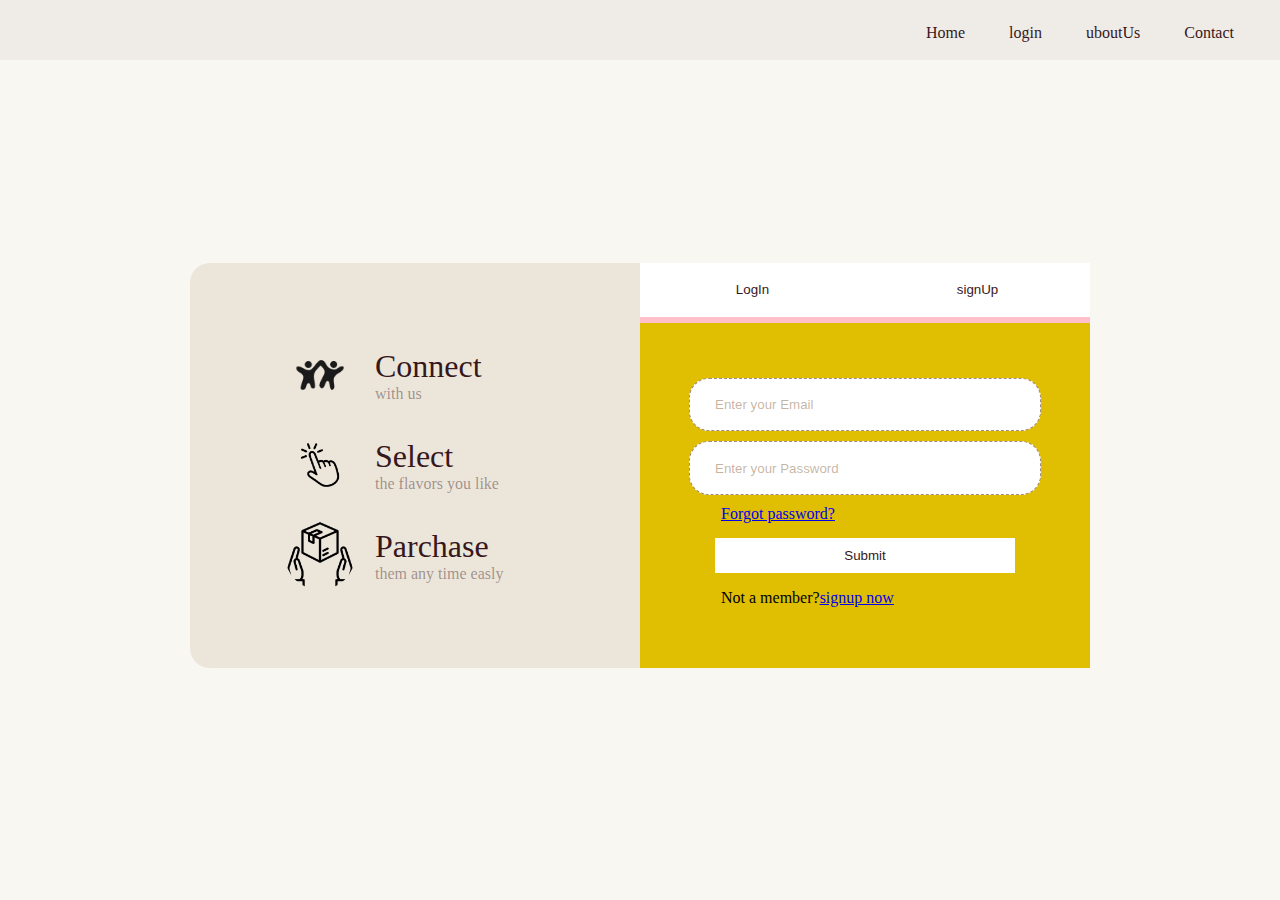
<file: login.html>
<!DOCTYPE html>
<html lang="en">
<head>
    <meta charset="UTF-8">
    <meta name="viewport" content="width=device-width, initial-scale=1.0">
    <title>LogIn and signUp</title>
    <link rel="stylesheet" href="LoginSignup/css/login.css">
</head>
<body>
    <div id="wholePageContainer">
        <nav id="navbar">
            <ul>
                <li class="li1"><a href="https://malakmamer.github.io/ICECreamWebPage/">Home</a></li>
                <li class="li2"><a href="#">login</a></li>
                <li class="li3"><a href="#">uboutUs</a></li>
                <li class="li4"><a href="https://malakmamer.github.io/ICECreamWebPage/#footerInnerContianer">Contact</a></li>
            </ul>
        </nav>
        <div id="bodyDiv">
            <div id="lsideBodyDiv">
                <div class="imageDiv">
                  <img src="LoginSignup/img/connect.png" alt="" class="lsideImage">  
                  <p><span>Connect</span> with us</p>
                </div>
                <div class="imageDiv">
                    <img src="LoginSignup/img/select.png" alt="" class="lsideImage">
                    <p><span>Select</span> the flavors you like</p>
                </div>
                <div class="imageDiv">
                    <img src="LoginSignup/img/Purchase.png" alt="" class="lsideImage">
                    <p><span>Parchase</span> them any time easly</p>
                </div>
            
                
            </div>
            <div id="rsideBodyDiv">
                <div id="buttonsDiv">
                    <button class="rsideButton" onclick="showLogin()">LogIn</button>
                    <button class="rsideButton" onclick="showSignup()">signUp</button>
                </div>
                <div id="logInDiv">
                    <input type="email" placeholder="Enter your Email" class="inputboxs">
                    <input type="password" placeholder="Enter your Password" class="inputboxs">
                    <div class="aElement">
                     <a href="#">Forgot password?</a>   
                    </div>
                    
                    <button class="rsideButton">Submit</button>
                    <div class="aElement">
                     <p>Not a member?<a href="#" onclick="showSignup()">signup now</a></p>    
                    </div>
                    
                </div>
                <div id="signUpDiv">
                    <input type="email" placeholder="Enter Your Email" class="inputboxs" >
                    <input type="password" placeholder="Enter Password" class="inputboxs">
                    <input type="password" placeholder="Confirm password" class="inputboxs">
                    <button class="rsideButton">Submit</button>
                    <div class="aElement">
                        <p>Already Have an account?<a href="#" onclick="showLogin()">LogIn</a></p>     
                    </div>
                     
                </div>
                
            </div>
            
        </div>

        <script src="LoginSignup/login.js">
        </script>

    </div>
</body>
</html>
</file>
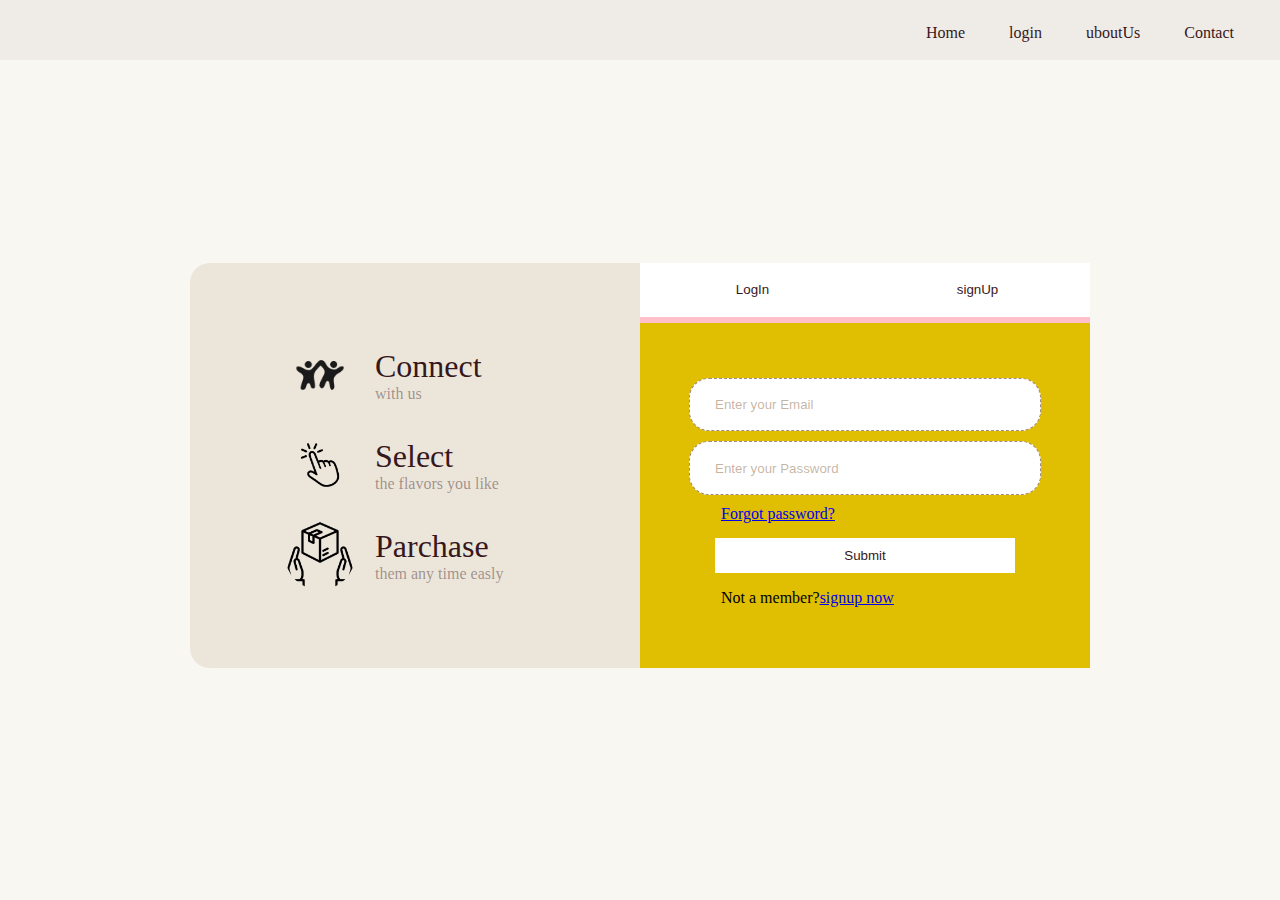
<file: TheFinalFullIceCreamProject/login.html>
<!DOCTYPE html>
<html lang="en">
<head>
    <meta charset="UTF-8">
    <meta name="viewport" content="width=device-width, initial-scale=1.0">
    <title>LogIn and signUp</title>
    <link rel="stylesheet" href="LoginSignup/css/login.css">
</head>
<body>
    <div id="wholePageContainer">
        <nav id="navbar">
            <ul>
                <li class="li1"><a href="project/index.html">Home</a></li>
                <li class="li2"><a href="#">login</a></li>
                <li class="li3"><a href="#">uboutUs</a></li>
                <li class="li4"><a href="project/index.html#footerInnerContianer">Contact</a></li>
            </ul>
        </nav>
        <div id="bodyDiv">
            <div id="lsideBodyDiv">
                <div class="imageDiv">
                  <img src="LoginSignup/img/connect.png" alt="" class="lsideImage">  
                  <p><span>Connect</span> with us</p>
                </div>
                <div class="imageDiv">
                    <img src="LoginSignup/img/select.png" alt="" class="lsideImage">
                    <p><span>Select</span> the flavors you like</p>
                </div>
                <div class="imageDiv">
                    <img src="LoginSignup/img/Purchase.png" alt="" class="lsideImage">
                    <p><span>Parchase</span> them any time easly</p>
                </div>
            
                
            </div>
            <div id="rsideBodyDiv">
                <div id="buttonsDiv">
                    <button class="rsideButton" onclick="showLogin()">LogIn</button>
                    <button class="rsideButton" onclick="showSignup()">signUp</button>
                </div>
                <div id="logInDiv">
                    <input type="email" placeholder="Enter your Email" class="inputboxs">
                    <input type="password" placeholder="Enter your Password" class="inputboxs">
                    <div class="aElement">
                     <a href="#">Forgot password?</a>   
                    </div>
                    
                    <button class="rsideButton">Submit</button>
                    <div class="aElement">
                     <p>Not a member?<a href="#" onclick="showSignup()">signup now</a></p>    
                    </div>
                    
                </div>
                <div id="signUpDiv">
                    <input type="email" placeholder="Enter Your Email" class="inputboxs" >
                    <input type="password" placeholder="Enter Password" class="inputboxs">
                    <input type="password" placeholder="Confirm password" class="inputboxs">
                    <button class="rsideButton">Submit</button>
                    <div class="aElement">
                        <p>Already Have an account?<a href="#" onclick="showLogin()">LogIn</a></p>     
                    </div>
                     
                </div>
                
            </div>
            
        </div>

        <script src="LoginSignup/login.js">
        </script>

    </div>
</body>
</html>
</file>
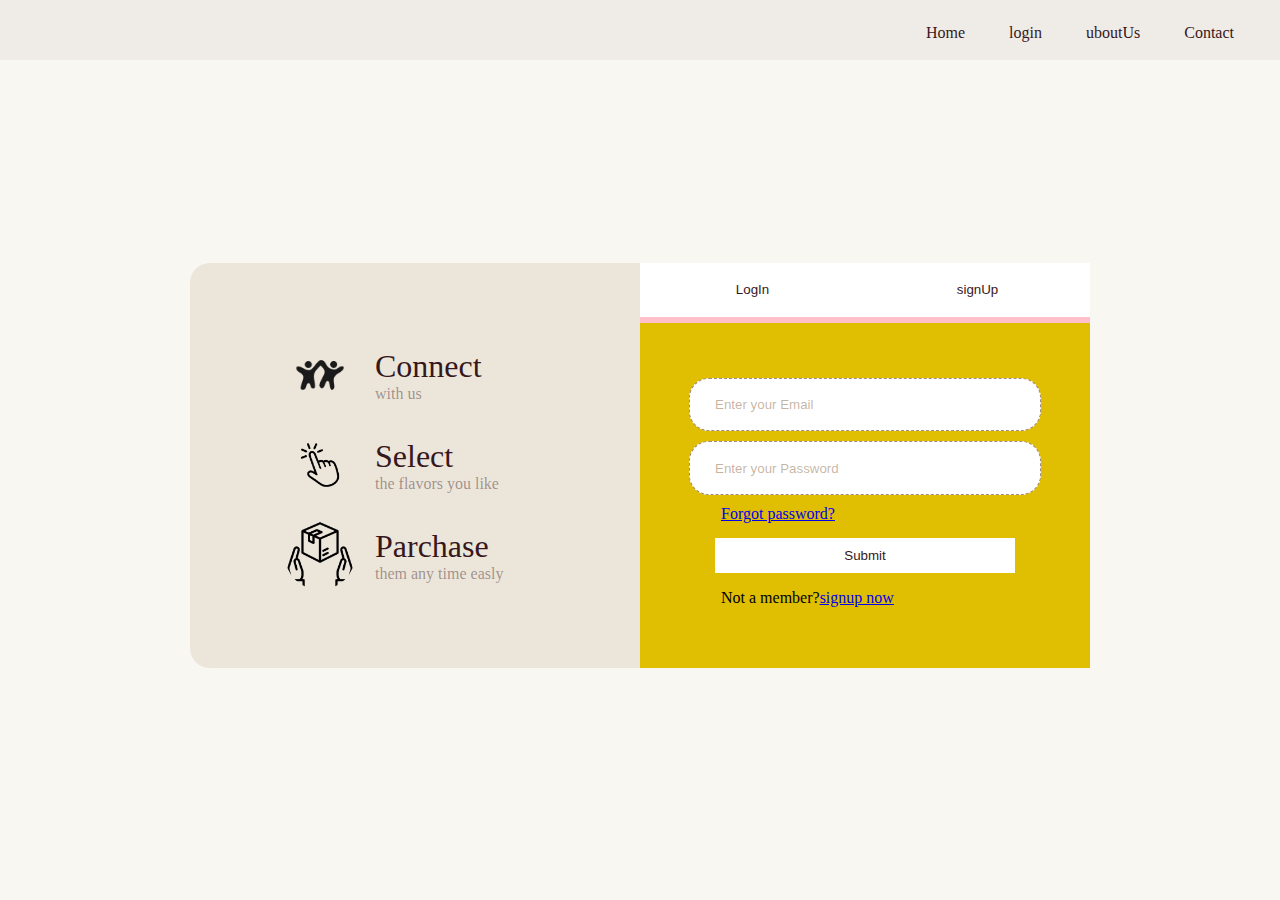
<file: TheFinalFullIceCreamProject/LoginSignup/login.html>
<!DOCTYPE html>
<html lang="en">
<head>
    <meta charset="UTF-8">
    <meta name="viewport" content="width=device-width, initial-scale=1.0">
    <title>LogIn and signUp</title>
    <link rel="stylesheet" href="/LoginSignup/css/login.css">
</head>
<body>
    <div id="wholePageContainer">
        <nav id="navbar">
            <ul>
                <li class="li1"><a href="/project/index.html">Home</a></li>
                <li class="li2"><a href="#">login</a></li>
                <li class="li3"><a href="#">uboutUs</a></li>
                <li class="li4"><a href="/project/index.html#footerInnerContianer">Contact</a></li>
            </ul>
        </nav>
        <div id="bodyDiv">
            <div id="lsideBodyDiv">
                <div class="imageDiv">
                  <img src="/LoginSignup/img/connect.png" alt="" class="lsideImage">  
                  <p><span>Connect</span> with us</p>
                </div>
                <div class="imageDiv">
                    <img src="/LoginSignup/img/select.png" alt="" class="lsideImage">
                    <p><span>Select</span> the flavors you like</p>
                </div>
                <div class="imageDiv">
                    <img src="/LoginSignup/img/Purchase.png" alt="" class="lsideImage">
                    <p><span>Parchase</span> them any time easly</p>
                </div>
            
                
            </div>
            <div id="rsideBodyDiv">
                <div id="buttonsDiv">
                    <button class="rsideButton" onclick="showLogin()">LogIn</button>
                    <button class="rsideButton" onclick="showSignup()">signUp</button>
                </div>
                <div id="logInDiv">
                    <input type="email" placeholder="Enter your Email" class="inputboxs">
                    <input type="password" placeholder="Enter your Password" class="inputboxs">
                    <div class="aElement">
                     <a href="#">Forgot password?</a>   
                    </div>
                    
                    <button class="rsideButton">Submit</button>
                    <div class="aElement">
                     <p>Not a member?<a href="#" onclick="showSignup()">signup now</a></p>    
                    </div>
                    
                </div>
                <div id="signUpDiv">
                    <input type="email" placeholder="Enter Your Email" class="inputboxs" >
                    <input type="password" placeholder="Enter Password" class="inputboxs">
                    <input type="password" placeholder="Confirm password" class="inputboxs">
                    <button class="rsideButton">Submit</button>
                    <div class="aElement">
                        <p>Already Have an account?<a href="#" onclick="showLogin()">LogIn</a></p>     
                    </div>
                     
                </div>
                
            </div>
            
        </div>

        <script src="/LoginSignup/login.js">
        </script>

    </div>
</body>
</html>
</file>
<file: LoginSignup/css/login.css>
/*
* Prefixed by:
* PostCSS: v7.0.29,
* Autoprefixer: v9.7.6
* Browsers: last 4 version
*/


body{
    background-color: #f8f7f2;
    margin: 0;
}
#wholePageContainer{
    height: 100vh;
}
#navbar{
    background-color: #36171b0c;
    height: 60px;
    margin: 0;
}
#navbar ul{
    list-style: none;
    margin: 0;
    padding: 1.5rem;
    display: -webkit-box;
    display: -ms-flexbox;
    display: flex;
    -webkit-box-pack: end;
        -ms-flex-pack: end;
            justify-content: end;
}
#navbar a{
    text-decoration: none;
    color: #36171b;
    margin: 0px 22px;
}

.li1::after{
    content:"";
    position: absolute;
    height: 3px;
    width: 0px;
    top: 5.5%;
    margin: 3px 0px;
    background-color: #36171b2b;
    -webkit-transition: width 300ms ease;
    -o-transition: width 300ms ease;
    transition: width 300ms ease;
    right: 293px;
}
.li2::after{
    content:"";
    height: 3px;
    width: 0px;
    top: 5.5%;
    margin: 3px 0px;
    background-color: #36171b2b;
    position: absolute;
    -webkit-transition: width 300ms ease;
    -o-transition: width 300ms ease;
    transition: width 300ms ease;
    right: 212px;
}
.li3::after{
    content:"";
    height: 3px;
    width: 0px;
    top: 5.5%;
    margin: 3px 0px;
    background-color: #36171b2b;
    position: absolute;
    -webkit-transition: width 300ms ease;
    -o-transition: width 300ms ease;
    transition: width 300ms ease;
    right: 126px;
}
.li4::after{
    content:"";
    height: 3px;
    width: 0px;
    top: 5.5%;
    margin: 3px 0px;
    background-color: #36171b2b;
    position: absolute;
    -webkit-transition: width 300ms ease;
    -o-transition: width 300ms ease;
    transition: width 300ms ease;
    right: 33px;
}

#navbar li:hover::after{
    width: 72px;
}

#bodyDiv{
    display: -webkit-box;
    display: -ms-flexbox;
    display: flex;
    background-color: #f8f7f2;
    -webkit-box-align: center;
        -ms-flex-align: center;
            align-items: center;
    -webkit-box-pack: center;
        -ms-flex-pack: center;
            justify-content: center;
    height: 90%;
}
.imageDiv{
    display: -webkit-box;
    display: -ms-flexbox;
    display: flex;
    -webkit-box-align: center;
        -ms-flex-align: center;
            align-items: center;
    width: 300px;
}
.lsideImage{
    width: 70px;
    height: 70px;
    margin: 10px 20px;
    border-radius: 35px;
}
p span{
    display: block;
    font-size: 2rem;
    color: #36171b;
}
#lsideBodyDiv{
    background-color: #ece5da;
    height: 400px;
    display: -webkit-box;
    display: -ms-flexbox;
    display: flex;
    -webkit-box-orient: vertical;
    -webkit-box-direction: normal;
        -ms-flex-direction: column;
            flex-direction: column;
    -webkit-box-pack: center;
        -ms-flex-pack: center;
            justify-content: center;
    -webkit-box-align: center;
        -ms-flex-align: center;
            align-items: center;
    border-radius: 20px 0 0 20px;
}
#lsideBodyDiv p {
    color: #36171b6d;
}
#lsideBodyDiv , #rsideBodyDiv{
    width: 40%;
    max-width: 450px;
    height: 50%;
}
#rsideBodyDiv{
    background-color: pink;
    border-radius: 0 0px 20px 0;
}
#buttonsDiv{
    display: -webkit-box;
    display: -ms-flexbox;
    display: flex;
    -ms-flex-pack: distribute;
        justify-content: space-around;
    height: 15%;
}
#buttonsDiv button{
    width: 50%;
    height: 54px;
    border: none;
    background-color: white;
    color: #36171b;
    -webkit-transition-property: opacity color font-weight box-shadow;
    -o-transition-property: opacity color font-weight box-shadow;
    transition-property: opacity color font-weight box-shadow;
    -webkit-transition-duration: 400ms;
         -o-transition-duration: 400ms;
            transition-duration: 400ms;
    -webkit-transition-timing-function: ease;
         -o-transition-timing-function: ease;
            transition-timing-function: ease;
}
.inputboxs{
    width: 70%;
    max-width: 300px;
    height: 15%;
    display: block;
    margin: 10px auto 0px auto;
    border: 0.5px dashed rgba(69, 20, 3, 0.493);
    border-radius: 20px;
    padding: 0 25px;
}
.inputboxs::-webkit-input-placeholder{
    padding: 0px;
    color: rgba(99, 55, 0, 0.373);
}
.inputboxs::-moz-placeholder{
    padding: 0px;
    color: rgba(99, 55, 0, 0.373);
}
.inputboxs:-ms-input-placeholder{
    padding: 0px;
    color: rgba(99, 55, 0, 0.373);
}
.inputboxs::-ms-input-placeholder{
    padding: 0px;
    color: rgba(99, 55, 0, 0.373);
}
.inputboxs::placeholder{
    padding: 0px;
    color: rgba(99, 55, 0, 0.373);
}
.aElement{
    margin: 10px 0 10px 18%;
}
button:hover{
    opacity: 0.8;
    color: #36171b;
    font-weight: bold;
    cursor: pointer;
}
#logInDiv button , #signUpDiv button{
    display: block;
    -ms-grid-column-align: center;
        justify-self: center;
    margin: 15px;
    width: 70%;
    max-width: 300px;
    height: 35px;
    border: none;
    background-color: white;
    color: #36171b;
    -webkit-transition-property: opacity color font-weight box-shadow;
    -o-transition-property: opacity color font-weight box-shadow;
    transition-property: opacity color font-weight box-shadow;
    -webkit-transition-duration: 400ms;
         -o-transition-duration: 400ms;
            transition-duration: 400ms;
    -webkit-transition-timing-function: ease;
         -o-transition-timing-function: ease;
            transition-timing-function: ease;
}
#logInDiv{
    background-color: rgb(224, 190, 1);
    display: block;
    height: 85%;
    width: 100%;
    -ms-flex-line-pack:center;
        align-content:center;
}
#signUpDiv{
    background-color: rgb(254, 145, 42);
    display: none;
    height: 85%;
    -ms-flex-line-pack:center;
        align-content:center;
}
</file>
<file: TheFinalFullIceCreamProject/LoginSignup/css/login.css>
/*
* Prefixed by:
* PostCSS: v7.0.29,
* Autoprefixer: v9.7.6
* Browsers: last 4 version
*/


body{
    background-color: #f8f7f2;
    margin: 0;
}
#wholePageContainer{
    height: 100vh;
}
#navbar{
    background-color: #36171b0c;
    height: 60px;
    margin: 0;
}
#navbar ul{
    list-style: none;
    margin: 0;
    padding: 1.5rem;
    display: -webkit-box;
    display: -ms-flexbox;
    display: flex;
    -webkit-box-pack: end;
        -ms-flex-pack: end;
            justify-content: end;
}
#navbar a{
    text-decoration: none;
    color: #36171b;
    margin: 0px 22px;
}

.li1::after{
    content:"";
    position: absolute;
    height: 3px;
    width: 0px;
    top: 5.5%;
    margin: 3px 0px;
    background-color: #36171b2b;
    -webkit-transition: width 300ms ease;
    -o-transition: width 300ms ease;
    transition: width 300ms ease;
    right: 293px;
}
.li2::after{
    content:"";
    height: 3px;
    width: 0px;
    top: 5.5%;
    margin: 3px 0px;
    background-color: #36171b2b;
    position: absolute;
    -webkit-transition: width 300ms ease;
    -o-transition: width 300ms ease;
    transition: width 300ms ease;
    right: 212px;
}
.li3::after{
    content:"";
    height: 3px;
    width: 0px;
    top: 5.5%;
    margin: 3px 0px;
    background-color: #36171b2b;
    position: absolute;
    -webkit-transition: width 300ms ease;
    -o-transition: width 300ms ease;
    transition: width 300ms ease;
    right: 126px;
}
.li4::after{
    content:"";
    height: 3px;
    width: 0px;
    top: 5.5%;
    margin: 3px 0px;
    background-color: #36171b2b;
    position: absolute;
    -webkit-transition: width 300ms ease;
    -o-transition: width 300ms ease;
    transition: width 300ms ease;
    right: 33px;
}

#navbar li:hover::after{
    width: 72px;
}

#bodyDiv{
    display: -webkit-box;
    display: -ms-flexbox;
    display: flex;
    background-color: #f8f7f2;
    -webkit-box-align: center;
        -ms-flex-align: center;
            align-items: center;
    -webkit-box-pack: center;
        -ms-flex-pack: center;
            justify-content: center;
    height: 90%;
}
.imageDiv{
    display: -webkit-box;
    display: -ms-flexbox;
    display: flex;
    -webkit-box-align: center;
        -ms-flex-align: center;
            align-items: center;
    width: 300px;
}
.lsideImage{
    width: 70px;
    height: 70px;
    margin: 10px 20px;
    border-radius: 35px;
}
p span{
    display: block;
    font-size: 2rem;
    color: #36171b;
}
#lsideBodyDiv{
    background-color: #ece5da;
    height: 400px;
    display: -webkit-box;
    display: -ms-flexbox;
    display: flex;
    -webkit-box-orient: vertical;
    -webkit-box-direction: normal;
        -ms-flex-direction: column;
            flex-direction: column;
    -webkit-box-pack: center;
        -ms-flex-pack: center;
            justify-content: center;
    -webkit-box-align: center;
        -ms-flex-align: center;
            align-items: center;
    border-radius: 20px 0 0 20px;
}
#lsideBodyDiv p {
    color: #36171b6d;
}
#lsideBodyDiv , #rsideBodyDiv{
    width: 40%;
    max-width: 450px;
    height: 50%;
}
#rsideBodyDiv{
    background-color: pink;
    border-radius: 0 0px 20px 0;
}
#buttonsDiv{
    display: -webkit-box;
    display: -ms-flexbox;
    display: flex;
    -ms-flex-pack: distribute;
        justify-content: space-around;
    height: 15%;
}
#buttonsDiv button{
    width: 50%;
    height: 54px;
    border: none;
    background-color: white;
    color: #36171b;
    -webkit-transition-property: opacity color font-weight box-shadow;
    -o-transition-property: opacity color font-weight box-shadow;
    transition-property: opacity color font-weight box-shadow;
    -webkit-transition-duration: 400ms;
         -o-transition-duration: 400ms;
            transition-duration: 400ms;
    -webkit-transition-timing-function: ease;
         -o-transition-timing-function: ease;
            transition-timing-function: ease;
}
.inputboxs{
    width: 70%;
    max-width: 300px;
    height: 15%;
    display: block;
    margin: 10px auto 0px auto;
    border: 0.5px dashed rgba(69, 20, 3, 0.493);
    border-radius: 20px;
    padding: 0 25px;
}
.inputboxs::-webkit-input-placeholder{
    padding: 0px;
    color: rgba(99, 55, 0, 0.373);
}
.inputboxs::-moz-placeholder{
    padding: 0px;
    color: rgba(99, 55, 0, 0.373);
}
.inputboxs:-ms-input-placeholder{
    padding: 0px;
    color: rgba(99, 55, 0, 0.373);
}
.inputboxs::-ms-input-placeholder{
    padding: 0px;
    color: rgba(99, 55, 0, 0.373);
}
.inputboxs::placeholder{
    padding: 0px;
    color: rgba(99, 55, 0, 0.373);
}
.aElement{
    margin: 10px 0 10px 18%;
}
button:hover{
    opacity: 0.8;
    color: #36171b;
    font-weight: bold;
    cursor: pointer;
}
#logInDiv button , #signUpDiv button{
    display: block;
    -ms-grid-column-align: center;
        justify-self: center;
    margin: 15px;
    width: 70%;
    max-width: 300px;
    height: 35px;
    border: none;
    background-color: white;
    color: #36171b;
    -webkit-transition-property: opacity color font-weight box-shadow;
    -o-transition-property: opacity color font-weight box-shadow;
    transition-property: opacity color font-weight box-shadow;
    -webkit-transition-duration: 400ms;
         -o-transition-duration: 400ms;
            transition-duration: 400ms;
    -webkit-transition-timing-function: ease;
         -o-transition-timing-function: ease;
            transition-timing-function: ease;
}
#logInDiv{
    background-color: rgb(224, 190, 1);
    display: block;
    height: 85%;
    width: 100%;
    -ms-flex-line-pack:center;
        align-content:center;
}
#signUpDiv{
    background-color: rgb(254, 145, 42);
    display: none;
    height: 85%;
    -ms-flex-line-pack:center;
        align-content:center;
}
</file>
